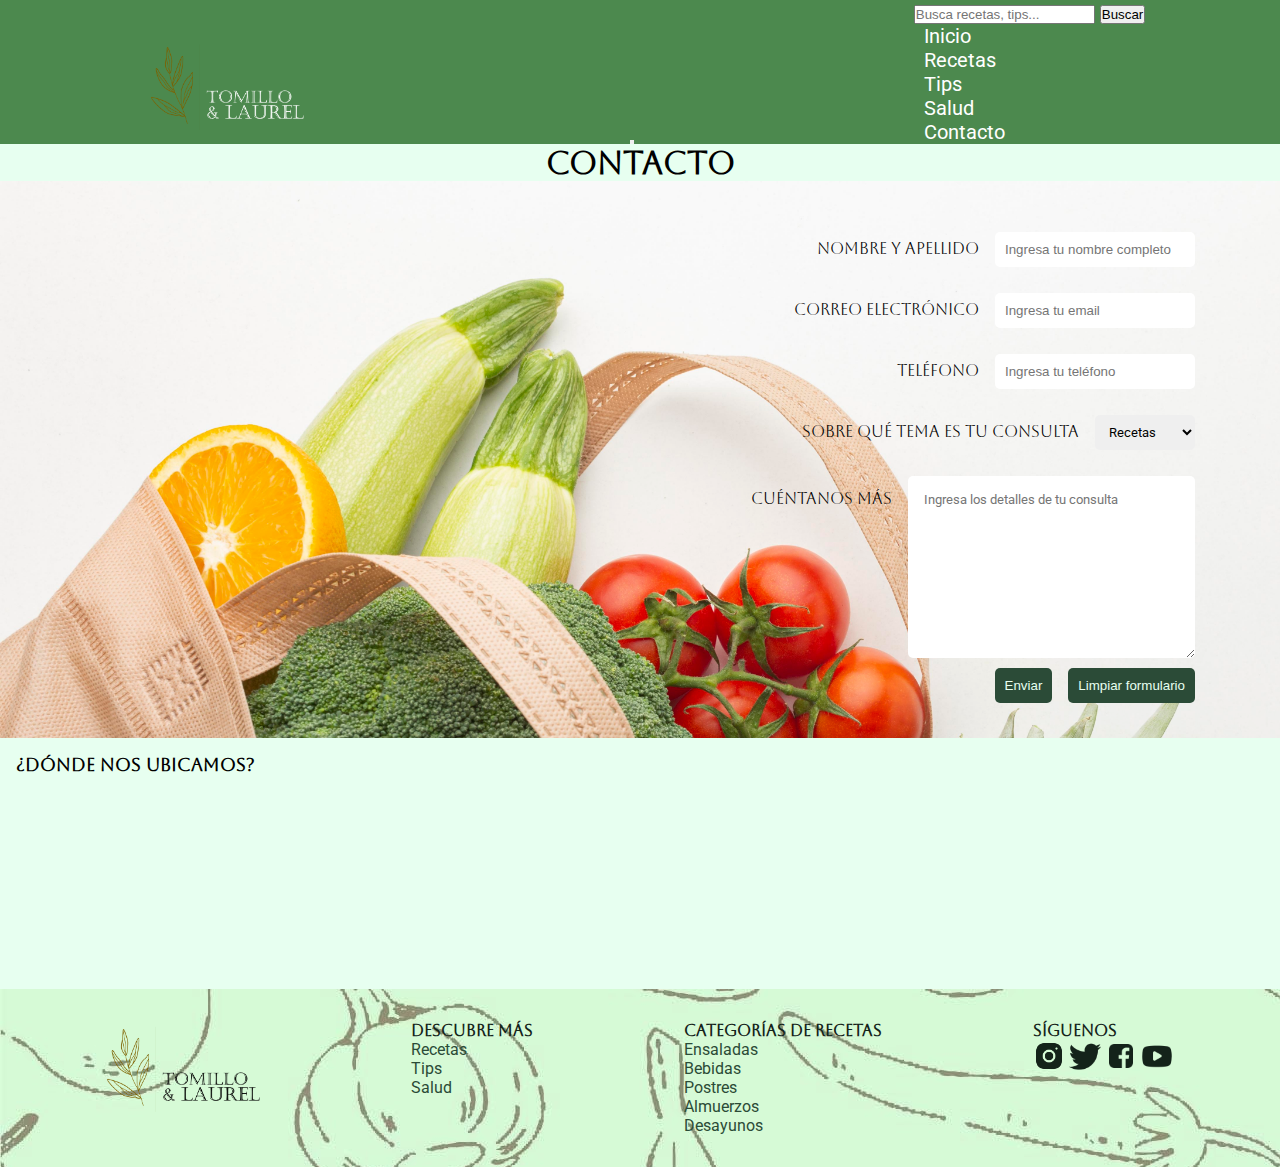
<file: Pages/contacto.html>
<!DOCTYPE html>
<html lang="en">
<head>
    <meta charset="UTF-8">
    <meta http-equiv="X-UA-Compatible" content="IE=edge">
    <meta name="viewport" content="width=device-width, initial-scale=1.0">
    <title>Contacto</title>

    <link rel="preconnect" href="https://fonts.googleapis.com">
    <link rel="preconnect" href="https://fonts.gstatic.com" crossorigin>
    <link href="https://fonts.googleapis.com/css2?family=Aboreto&family=Roboto&display=swap" rel="stylesheet">

    <link href="https://cdn.jsdelivr.net/npm/bootstrap@5.3.0-alpha3/dist/css/bootstrap.min.css" rel="stylesheet" integrity="sha384-KK94CHFLLe+nY2dmCWGMq91rCGa5gtU4mk92HdvYe+M/SXH301p5ILy+dN9+nJOZ" crossorigin="anonymous">
    <link rel="stylesheet" href="../css/styles.css">

    <link rel="icon" href="../Images/logos/logo mini.ico">

    <meta name="description" content="En esta seccion encuentras la informacion de contacto asi como nuestra ubicacion">
    <meta name="keywords" content="formulario, contacto, nombre, ubicacion, telefono, redes sociales, ayuda">
    <title>Contacto | Tomillo y Laurel</title>
</head>
<body>
    <header  class="navbar navbar-expand-md">
        <div class="logo-principal">
            <img class="navbar-brand" src="../Images/logos/Logotomillo.png" alt="Logo principal" height="100">
        </div>

        <button class="icono-nav navbar-toggler" type="button" data-bs-toggle="collapse" data-bs-target="#menu-collapse" aria-controls="navbarSupportedContent" aria-expanded="false" aria-label="Toggle navigation">
            <span class="navbar-toggler-icon"></span>
        </button>

    <nav class=" menu collapse navbar-collapse" id="menu-collapse">

<div id="busqueda-bar">
    <nav>
        <div class="container-fluid">
            <div class="d-flex" role="search">
            <input class="form-control me-2" placeholder="Busca recetas, tips...">
            <button class="btn btn-outline-success" type="submit">Buscar</button>
            </div>
        </div>
    </nav>
</div>

        <ul class="navbar-nav ms-auto">
            <li class="nav-item">
                <a href="../index.html">Inicio</a>
            </li>
            <li class="nav-item">
                <a href="../Pages/recetas.html">Recetas</a>
            </li>
            <li class="nav-item">
                <a href="../Pages/tips.html">Tips</a>
            </li>
            <li class="nav-item">
                <a href="../Pages/salud.html">Salud</a>
            </li>
            <li class="nav-item">
                <a href="../Pages/contacto.html">Contacto</a>
            </li>
        </ul>

    </nav>
</header>


<div>
    <h1 class="text-center">Contacto</h1>
</div>


    <section id="formulario">

        <form class="form-contacto">
            <div class="textos-form">
                <label for="nombre-apellido">Nombre y Apellido</label>
                <input type="text" id="nombre-apellido" placeholder="Ingresa tu nombre completo" required>
                
            </div>

            <div class="textos-form">
                <label for="email-correo">Correo electrónico</label>
                <input type="email" id="email-correo" placeholder="Ingresa tu email" required>
            </div>

            <div class="textos-form">
                <label for="telefono">Teléfono</label>
                <input type="tel" id="telefono" placeholder="Ingresa tu teléfono" required>
            </div>

            <div class="textos-form">
                <label for="seleccionar">Sobre qué tema es tu consulta</label>
                <select id="seleccionar" class="recetas-boton">
                    <option disabled>Seleccionar</option>
                    <option>Recetas</option>
                    <option>Tips</option>
                    <option>Salud</option>
                    <option>Otro</option>
                </select>
            </div>

            <div class="cuentanos textos-form">
                <label for="">Cuéntanos más</label>
                <textarea name="" id="" cols="30" rows="10" placeholder="Ingresa los detalles de tu consulta"></textarea>
            </div>

            <div class="boton">
                <input type="submit" value="Enviar">
                <input type="reset" value="Limpiar formulario">
            </div>

        </form>
    </section>

<section>
    <div class="mapa text-center">
        <h2>
            ¿Dónde nos ubicamos?
        </h2>
        <iframe src="https://www.google.com/maps/embed?pb=!1m18!1m12!1m3!1d7953.973347266298!2d-74.07618390569463!3d4.596409675873892!2m3!1f0!2f0!3f0!3m2!1i1024!2i768!4f13.1!3m3!1m2!1s0x8e3f99a844cf79cb%3A0xa58d1864daa71331!2sLa%20Candelaria%2C%20Bogot%C3%A1!5e0!3m2!1ses!2sco!4v1682381291224!5m2!1ses!2sco" width="600" height="450" style="border:0;" allowfullscreen="" loading="lazy" referrerpolicy="no-referrer-when-downgrade"></iframe>
    </div>
</section>

    <footer class="footer">

        <div class="footer-container">
    
            <div class="footer-row">
    
                <div>
                    <img src="../Images/logos/Logotomillo1.png" alt="Logo principal" height="100">
                </div>
    
                <div class="footer-menu">
                    <h4>Descubre más</h4>
                    <ul>
                        <li>
                            <a href="Pages/recetas.html">Recetas</a>
                        </li>
                        <li>
                            <a href="Pages/tips.html">Tips</a>
                        </li>
                        <li>
                            <a href="Pages/salud.html">Salud</a>
                        </li>
                    </ul>
                </div>
    
                <div class="footer-menu">
                    <h4>Categorías de recetas</h4>
                    <ul>
                        <li>
                            <a href="">Ensaladas</a>
                        </li>
                        <li>
                            <a href="">Bebidas</a>
                        </li>
                        <li>
                            <a href="">Postres</a>
                        </li>
                        <li>
                            <a href="">Almuerzos</a>
                        </li>
                        <li>
                            <a href="">Desayunos</a>
                        </li>
                    </ul>
                </div>
    
                <div class="footer-menu">
                    <h4>Síguenos</h4>
                    <div class="social-img">
                        <img src="../Images/logos/logo-instagram.png" alt="Logo instagram" height="32px">
                        <img src="../Images/logos/icono-twitter.png" alt="Logo twitter" height="32px">
                        <img src="../Images/logos/logo-facebook.png" alt="Logo facebook" height="32px">
                        <img src="../Images/logos/logo-youtube.png" alt="Logo youtube" height="32px">
                    </div>
                </div>
    
            </div>
        
        </div>
    </footer>

    <script src="https://cdn.jsdelivr.net/npm/bootstrap@5.3.0-alpha3/dist/js/bootstrap.bundle.min.js" integrity="sha384-ENjdO4Dr2bkBIFxQpeoTz1HIcje39Wm4jDKdf19U8gI4ddQ3GYNS7NTKfAdVQSZe" crossorigin="anonymous"></script> 

</body>
</html>
</file>
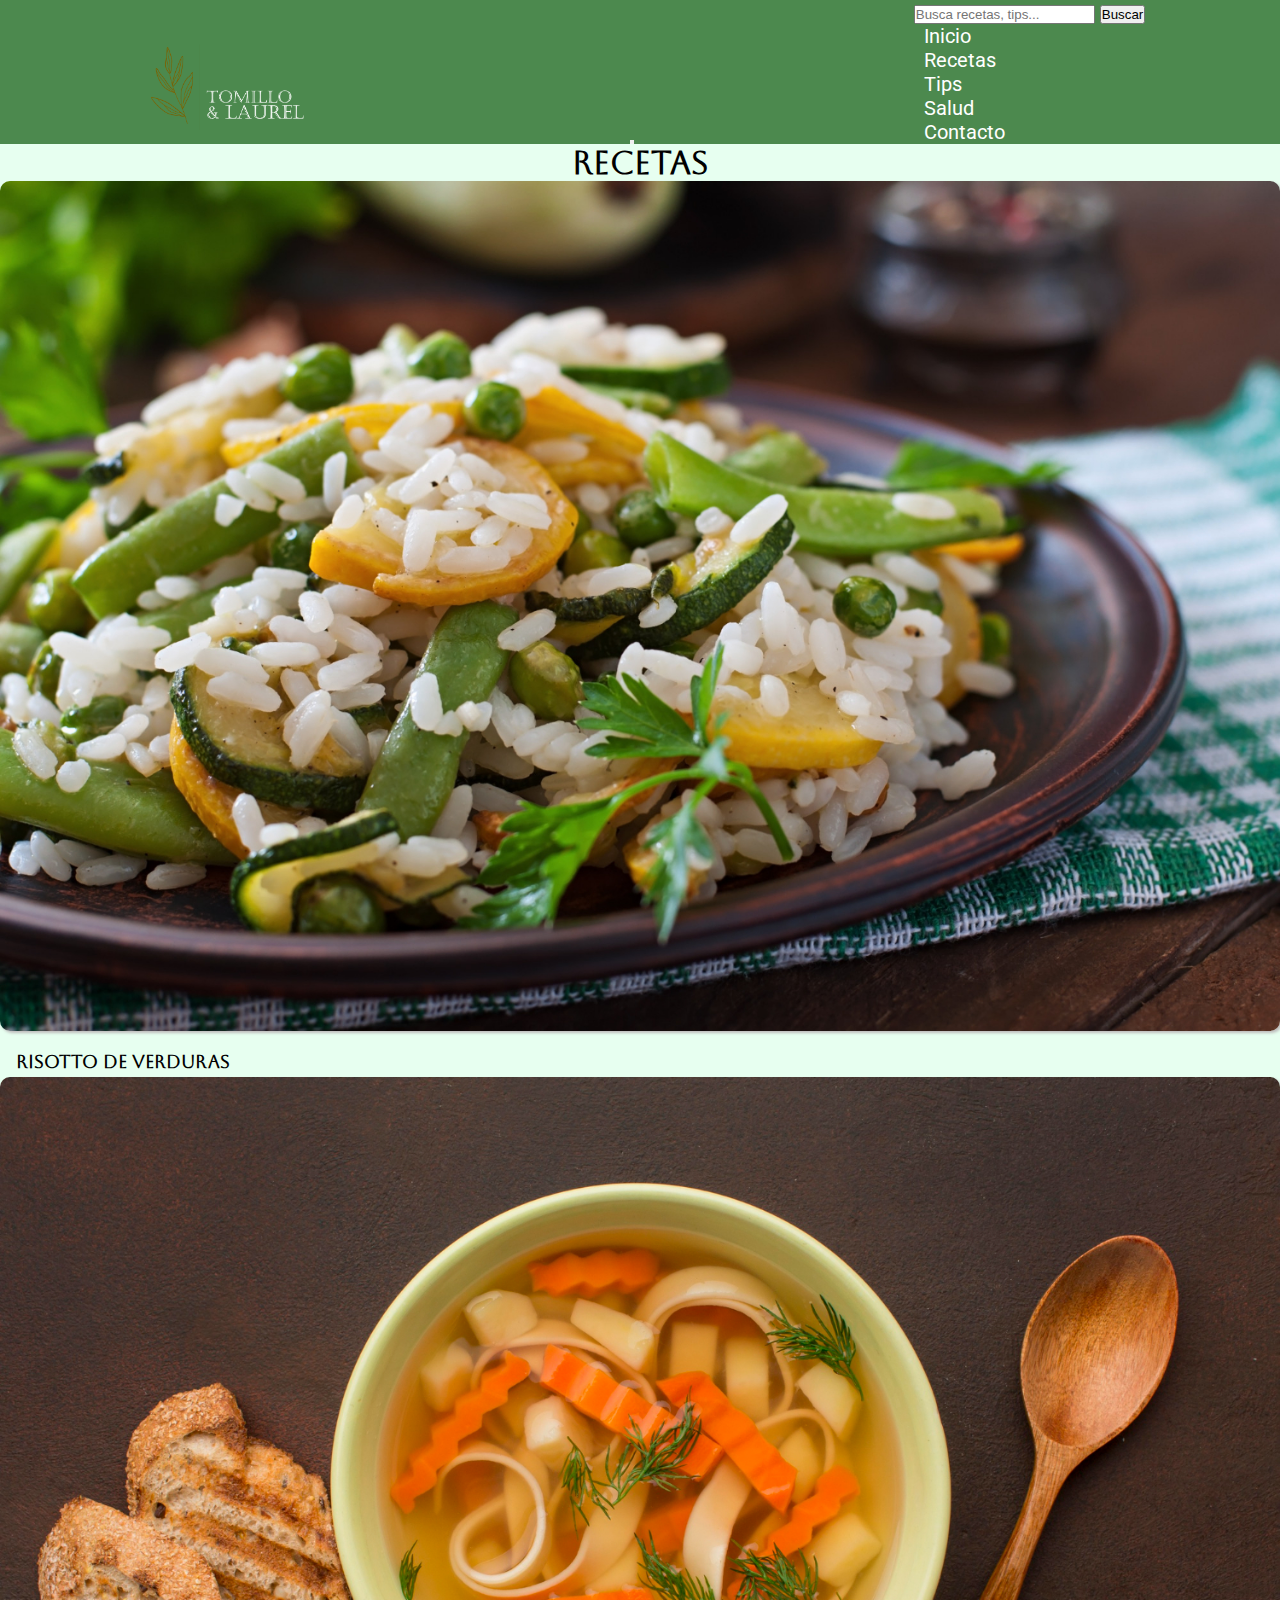
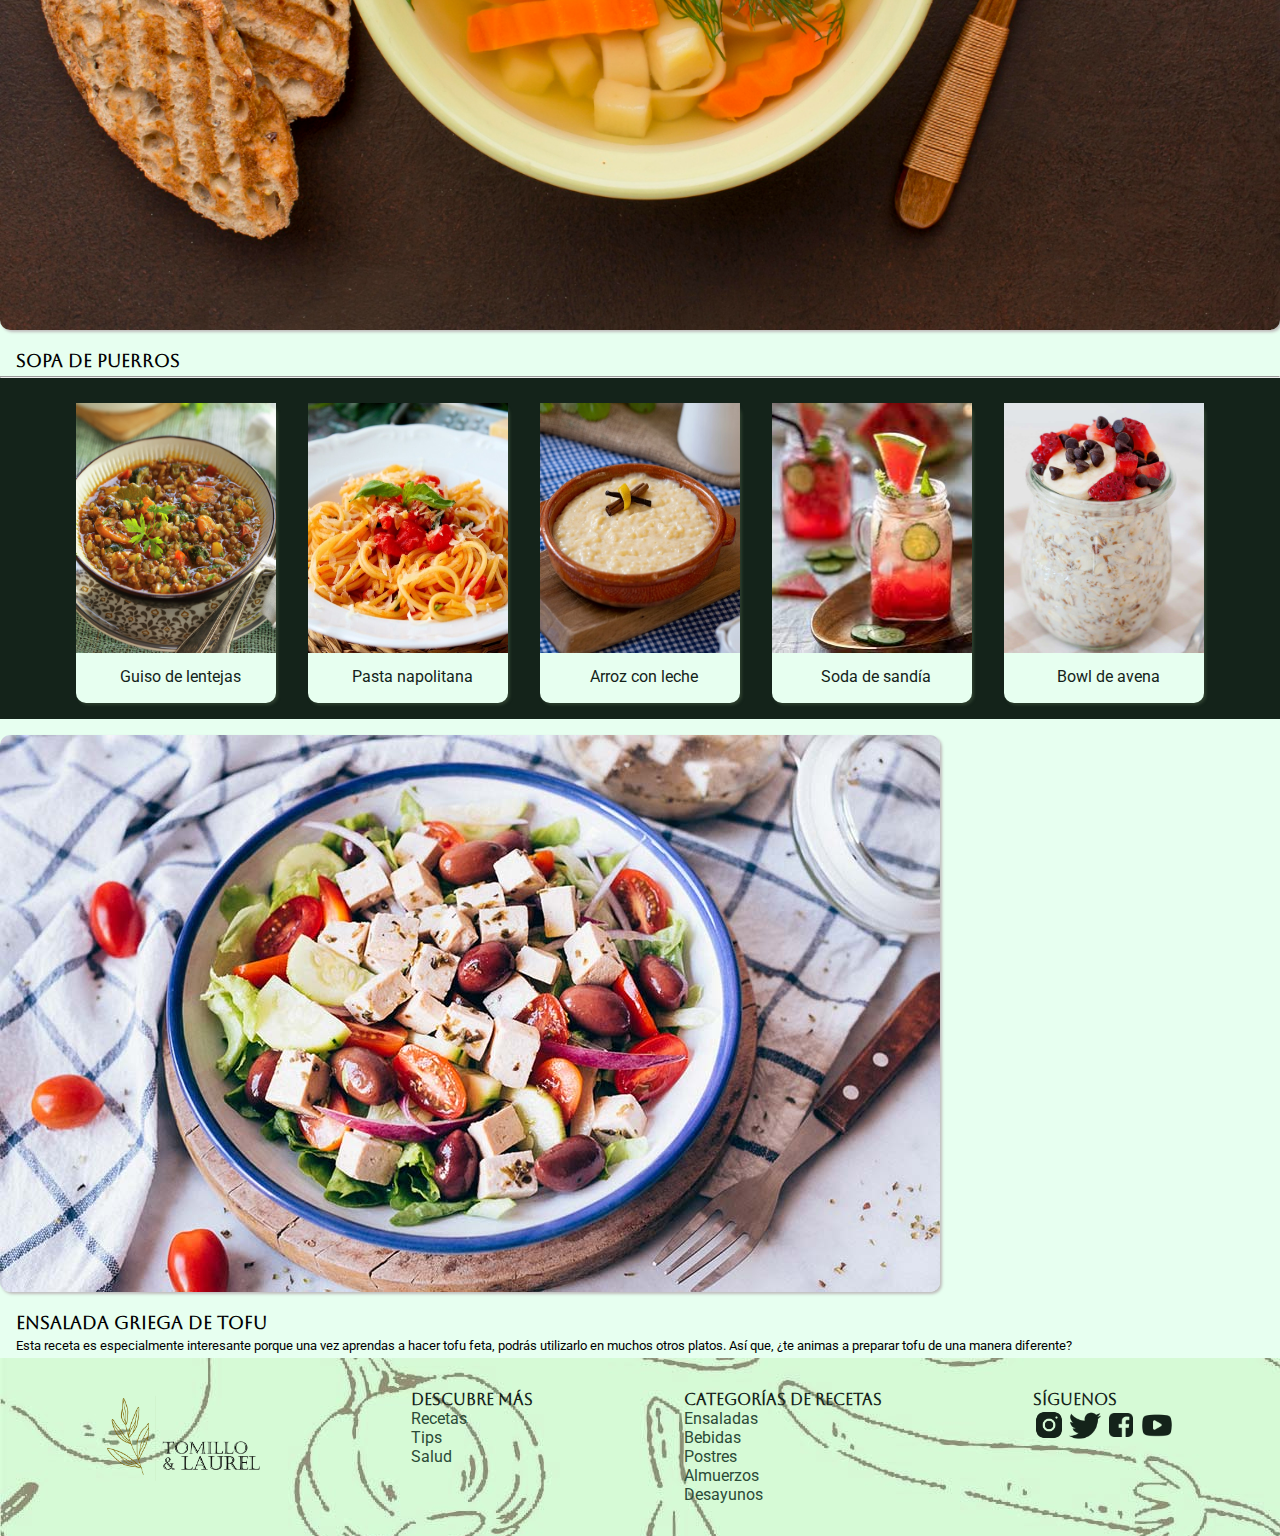
<file: Pages/recetas.html>
<!DOCTYPE html>
<html lang="en">
<head>
    <meta charset="UTF-8">
    <meta http-equiv="X-UA-Compatible" content="IE=edge">
    <meta name="viewport" content="width=device-width, initial-scale=1.0">
    <title>Recetas</title>

    <link rel="preconnect" href="https://fonts.googleapis.com">
    <link rel="preconnect" href="https://fonts.gstatic.com" crossorigin>
    <link href="https://fonts.googleapis.com/css2?family=Aboreto&family=Roboto&display=swap" rel="stylesheet">

    <link href="https://cdn.jsdelivr.net/npm/bootstrap@5.3.0-alpha3/dist/css/bootstrap.min.css" rel="stylesheet" integrity="sha384-KK94CHFLLe+nY2dmCWGMq91rCGa5gtU4mk92HdvYe+M/SXH301p5ILy+dN9+nJOZ" crossorigin="anonymous">
    <link rel="stylesheet" href="../css/styles.css">

    <link rel="icon" href="../Images/logos/logo mini.ico">

    <meta name="description" content="En esta seccion encontraras las recetas en diferentes categorias">
    <meta name="keywords" content="Verduras, recetas vegetarianas, veganos, sopas, arroz, ensaladas">
    <title>Recetas | Tomillo y Laurel</title>
</head>

<body>
    <header  class="navbar navbar-expand-md">
        <div class="logo-principal">
            <img class="navbar-brand" src="../Images/logos/Logotomillo.png" alt="Logo principal" height="100">
        </div>

        <button class="icono-nav navbar-toggler" type="button" data-bs-toggle="collapse" data-bs-target="#menu-collapse" aria-controls="navbarSupportedContent" aria-expanded="false" aria-label="Toggle navigation">
            <span class="navbar-toggler-icon"></span>
        </button>

    <nav class=" menu collapse navbar-collapse" id="menu-collapse">


<div id="busqueda-bar">
    <nav>
        <div class="container-fluid">
            <div class="d-flex" role="search">
            <input class="form-control me-2" placeholder="Busca recetas, tips...">
            <button class="btn btn-outline-success" type="submit">Buscar</button>
            </div>
        </div>
    </nav>
</div>

        <ul class="navbar-nav ms-auto">
            <li class="nav-item">
                <a href="../index.html">Inicio</a>
            </li>
            <li class="nav-item">
                <a href="../Pages/recetas.html">Recetas</a>
            </li>
            <li class="nav-item">
                <a href="../Pages/tips.html">Tips</a>
            </li>
            <li class="nav-item">
                <a href="../Pages/salud.html">Salud</a>
            </li>
            <li class="nav-item">
                <a href="../Pages/contacto.html">Contacto</a>
            </li>
        </ul>

    </nav>
</header>

    <section>
        <h1 class="text-center">Recetas</h1>
    </section>


<section class="row cards-recetas1">
    <div class="col-11 col-md-5 card-principal">
        <img src="../Images/risotto.jpg" alt="Risoto de verduras">
        <h2>Risotto de verduras</h2>
    </div>

    <div class="col-11 col-md-5 card-principal">
        <img src="../Images/sopa-verduras.jpg" alt="Plato de sopa y cuchara">
        <h2>Sopa de puerros</h2>
    </div>
</section>

<hr>

    <main id="recetas-seccion">
        <div class="cards-recetas">
            <div class="image-container">
                <img src="../Images/guiso-lentejas.jpg" alt="Plato de lentejas" class="card-image">
            </div>
            <P>Guiso de lentejas</P>
        </div>

        <div class="cards-recetas">
            <div class="image-container">
                <img src="../Images/pasta-napolitana.jpg" alt="Plato de pasta con salsa" class="card-image">
            </div>
            <p>Pasta napolitana</p>
        </div>

        <div class="cards-recetas">
            <div class="image-container">
                <img src="../Images/arroz con leche.jpeg" alt="Plato de arroz con leche" class="card-image">
            </div>
            <p>Arroz con leche</p>
        </div>

        <div class="cards-recetas">
            <div class="image-container">
                <img src="../Images/soda-con-frutas.jpeg" alt="Vaso con soda de sandia y limon" class="card-image">
            </div>
            <p>Soda de sandía</p>
        </div>

        <div class="cards-recetas">
            <div class="image-container">
                <img src="../Images/avena.jpg" alt="Vaso de avena con fruta encima" class="card-image">
            </div>
            <p>Bowl de avena</p>
        </div>
    </main>

    <section>
        <div class="container card-principal-recetas">
            <img src="../Images/ensalada-tofu.jpeg" alt="Plato de ensalada con tofu">
            <h2>Ensalada griega de tofu</h2>
            <p class="textos">
                Esta receta es especialmente interesante porque una vez aprendas a hacer tofu feta, podrás utilizarlo en muchos otros platos. Así que, ¿te animas a preparar tofu de una manera diferente?
            </p>
        </div>
    </section>

    <footer class="footer">

        <div class="footer-container">
    
            <div class="footer-row">
    
                <div>
                    <img src="../Images/logos/Logotomillo1.png" alt="Logo principal" height="100">
                </div>
    
                <div class="footer-menu">
                    <h4>Descubre más</h4>
                    <ul>
                        <li>
                            <a href="Pages/recetas.html">Recetas</a>
                        </li>
                        <li>
                            <a href="Pages/tips.html">Tips</a>
                        </li>
                        <li>
                            <a href="Pages/salud.html">Salud</a>
                        </li>
                    </ul>
                </div>
    
                <div class="footer-menu">
                    <h4>Categorías de recetas</h4>
                    <ul>
                        <li>
                            <a href="">Ensaladas</a>
                        </li>
                        <li>
                            <a href="">Bebidas</a>
                        </li>
                        <li>
                            <a href="">Postres</a>
                        </li>
                        <li>
                            <a href="">Almuerzos</a>
                        </li>
                        <li>
                            <a href="">Desayunos</a>
                        </li>
                    </ul>
                </div>
    
                <div class="footer-menu">
                    <h4>Síguenos</h4>
                    <div class="social-img">
                        <img src="../Images/logos/logo-instagram.png" alt="Logo instragram" height="32px">
                        <img src="../Images/logos/icono-twitter.png" alt="Logo twitter" height="32px">
                        <img src="../Images/logos/logo-facebook.png" alt="Logo facebook" height="32px">
                        <img src="../Images/logos/logo-youtube.png" alt="Logo youtube" height="32px">
                    </div>
                </div>
    
            </div>
        
        </div>
    </footer>

    <script src="https://cdn.jsdelivr.net/npm/bootstrap@5.3.0-alpha3/dist/js/bootstrap.bundle.min.js" integrity="sha384-ENjdO4Dr2bkBIFxQpeoTz1HIcje39Wm4jDKdf19U8gI4ddQ3GYNS7NTKfAdVQSZe" crossorigin="anonymous"></script>

</body>
</html>
</file>
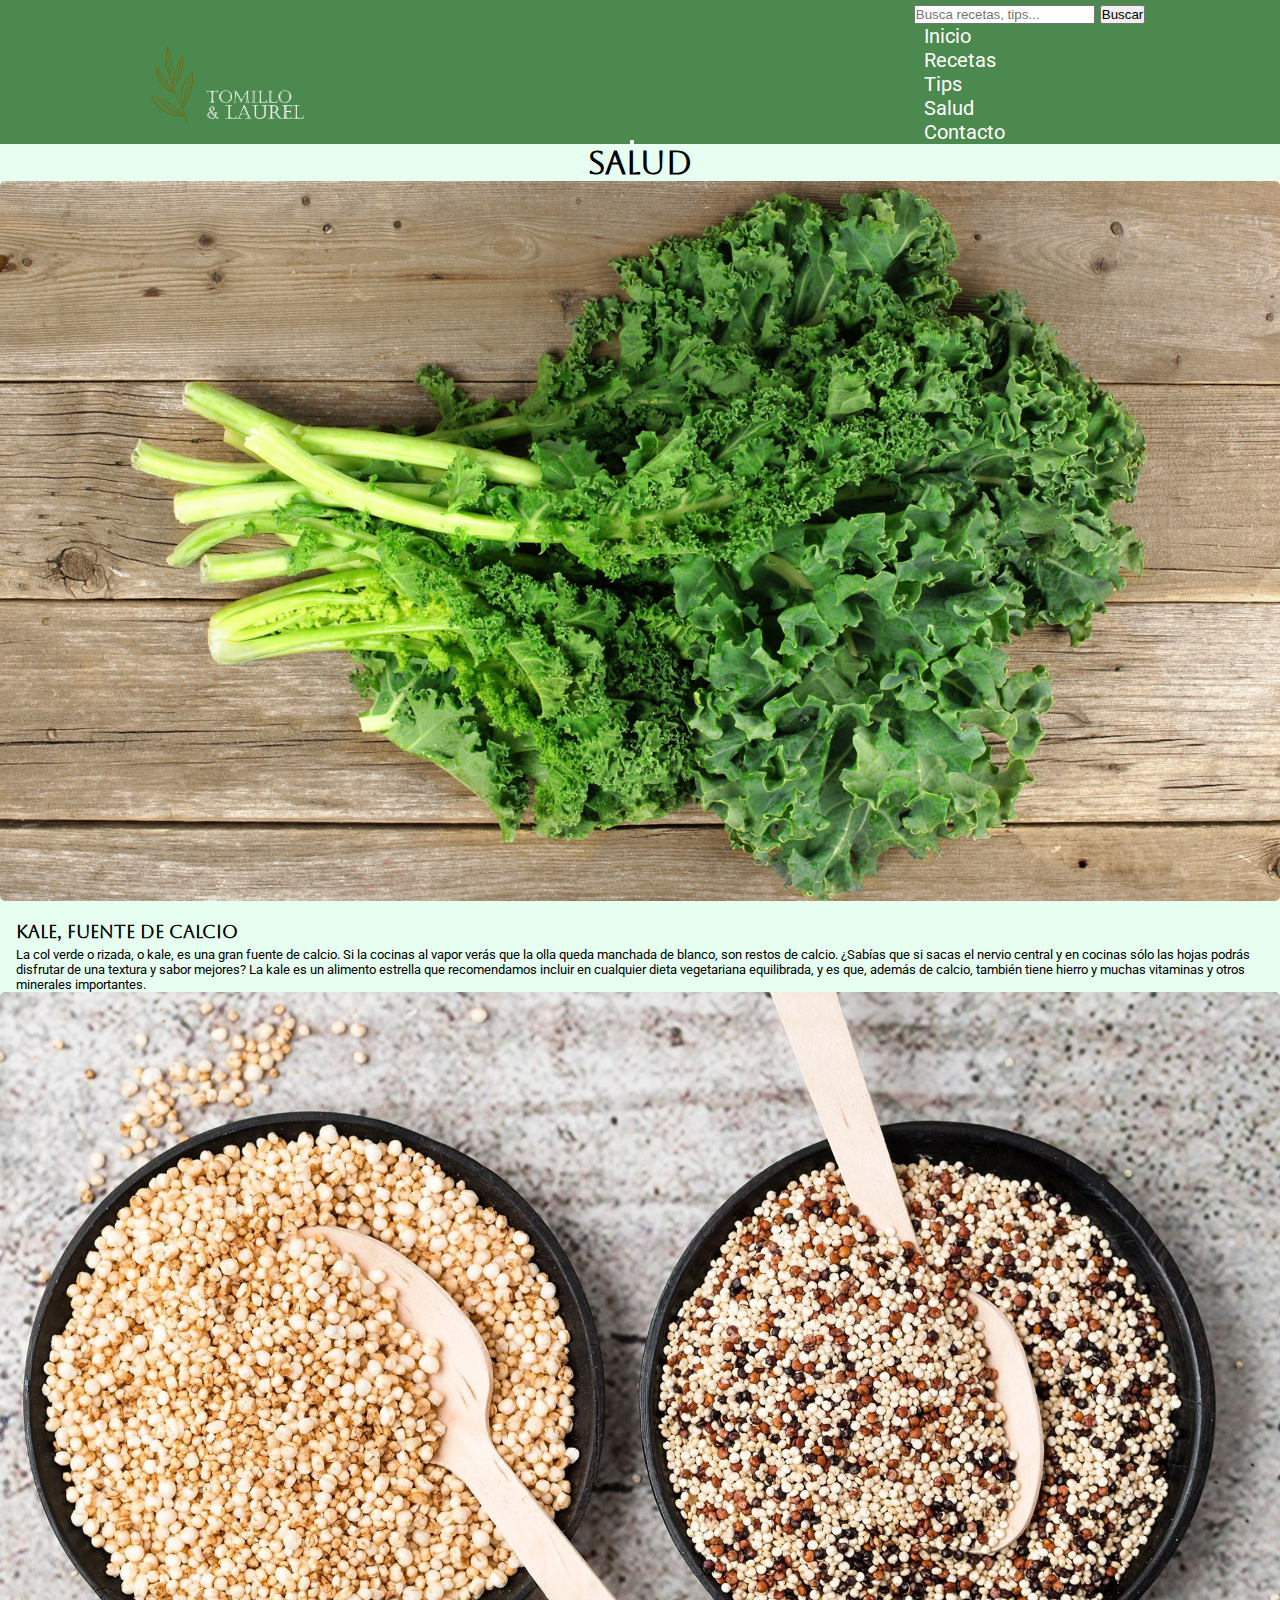
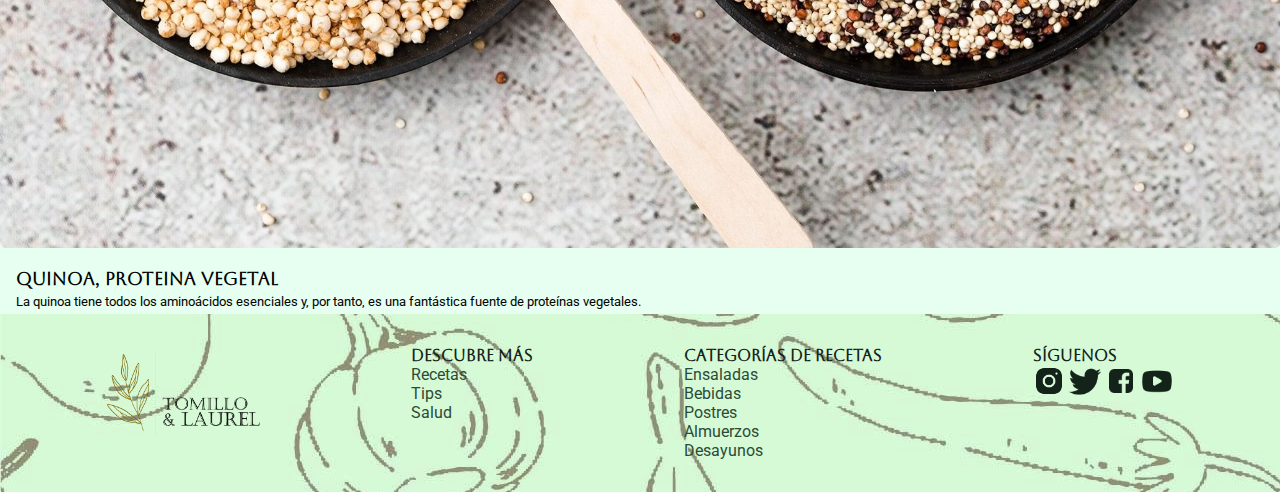
<file: Pages/salud.html>
<!DOCTYPE html>
<html lang="en">
<head>
    <meta charset="UTF-8">
    <meta http-equiv="X-UA-Compatible" content="IE=edge">
    <meta name="viewport" content="width=device-width, initial-scale=1.0">
    <title>Salud</title>

    <link rel="preconnect" href="https://fonts.googleapis.com">
    <link rel="preconnect" href="https://fonts.gstatic.com" crossorigin>
    <link href="https://fonts.googleapis.com/css2?family=Aboreto&family=Roboto&display=swap" rel="stylesheet">

    <link href="https://cdn.jsdelivr.net/npm/bootstrap@5.3.0-alpha3/dist/css/bootstrap.min.css" rel="stylesheet" integrity="sha384-KK94CHFLLe+nY2dmCWGMq91rCGa5gtU4mk92HdvYe+M/SXH301p5ILy+dN9+nJOZ" crossorigin="anonymous">
    <link rel="stylesheet" href="../css/styles.css">

    <link rel="icon" href="../Images/logos/logo mini.ico">

    <meta name="description" content="En esta seccion encontraras informacion util sobre salud para vegetarianos y veganos">
    <meta name="keywords" content="Salud, vegetarinos, veganos, proteina vegetal, calcio, quinoa">
    <title>Salud | Tomillo y Laurel</title>
</head>

<header  class="navbar navbar-expand-md">
    <div class="logo-principal">
        <img class="navbar-brand" src="../Images/logos/Logotomillo.png" alt="Logo principal" height="100">
    </div>

    <button class="icono-nav navbar-toggler" type="button" data-bs-toggle="collapse" data-bs-target="#menu-collapse" aria-controls="navbarSupportedContent" aria-expanded="false" aria-label="Toggle navigation">
        <span class="navbar-toggler-icon"></span>
    </button>

<nav class=" menu collapse navbar-collapse" id="menu-collapse">

</div>
<div id="busqueda-bar">
    <nav>
        <div class="container-fluid">
            <div class="d-flex" role="search">
            <input class="form-control me-2" placeholder="Busca recetas, tips...">
            <button class="btn btn-outline-success" type="submit">Buscar</button>
            </div>
        </div>
    </nav>
</div>

    <ul class="navbar-nav ms-auto">
        <li class="nav-item">
            <a href="../index.html">Inicio</a>
        </li>
        <li class="nav-item">
            <a href="../Pages/recetas.html">Recetas</a>
        </li>
        <li class="nav-item">
            <a href="../Pages/tips.html">Tips</a>
        </li>
        <li class="nav-item">
            <a href="../Pages/salud.html">Salud</a>
        </li>
        <li class="nav-item">
            <a href="../Pages/contacto.html">Contacto</a>
        </li>
    </ul>

</nav>
</header>


    <section>
        <h1 class="text-center">Salud</h1>
    </section>

    <main id="cards-container-salud">
        <div class="container card-salud">
            <img src="../Images/kale.jpg" alt="Kale">
            <h2>Kale, fuente de calcio</h2>
            <p class="textos">
                La col verde o rizada, o kale, es una gran fuente de calcio. Si la cocinas al vapor verás que la olla queda manchada de blanco, son restos de calcio. ¿Sabías que si sacas el nervio central y en cocinas sólo las hojas podrás disfrutar de una textura y sabor mejores? La kale es un alimento estrella que recomendamos incluir en cualquier dieta vegetariana equilibrada, y es que, además de calcio, también tiene hierro y muchas vitaminas y otros minerales importantes.
            </p>
        </div>

        <div class="container card-salud">
            <img src="../Images/quinoa.jpg" alt="platos de quinoa">
            <h2>Quinoa, proteina vegetal</h2>
            <p class="textos">
                La quinoa tiene todos los aminoácidos esenciales y, por tanto, es una fantástica fuente de proteínas vegetales.
            </p>
        </div>
    </main>



    <footer class="footer">

        <div class="footer-container">
    
            <div class="footer-row">
    
                <div>
                    <img src="../Images/logos/Logotomillo1.png" alt="Logo principal" height="100">
                </div>
    
                <div class="footer-menu">
                    <h4>Descubre más</h4>
                    <ul>
                        <li>
                            <a href="Pages/recetas.html">Recetas</a>
                        </li>
                        <li>
                            <a href="Pages/tips.html">Tips</a>
                        </li>
                        <li>
                            <a href="Pages/salud.html">Salud</a>
                        </li>
                    </ul>
                </div>
    
                <div class="footer-menu">
                    <h4>Categorías de recetas</h4>
                    <ul>
                        <li>
                            <a href="">Ensaladas</a>
                        </li>
                        <li>
                            <a href="">Bebidas</a>
                        </li>
                        <li>
                            <a href="">Postres</a>
                        </li>
                        <li>
                            <a href="">Almuerzos</a>
                        </li>
                        <li>
                            <a href="">Desayunos</a>
                        </li>
                    </ul>
                </div>
    
                <div class="footer-menu">
                    <h4>Síguenos</h4>
                    <div class="social-img">
                        <img src="../Images/logos/logo-instagram.png" alt="Logo instagram" height="32px">
                        <img src="../Images/logos/icono-twitter.png" alt="Logo twitter" height="32px">
                        <img src="../Images/logos/logo-facebook.png" alt="Logo facebook" height="32px">
                        <img src="../Images/logos/logo-youtube.png" alt="Logo youtube" height="32px">
                    </div>
                </div>
    
            </div>
        
        </div>
    </footer>

    <script src="https://cdn.jsdelivr.net/npm/bootstrap@5.3.0-alpha3/dist/js/bootstrap.bundle.min.js" integrity="sha384-ENjdO4Dr2bkBIFxQpeoTz1HIcje39Wm4jDKdf19U8gI4ddQ3GYNS7NTKfAdVQSZe" crossorigin="anonymous"></script>

</body>
</html>
</file>
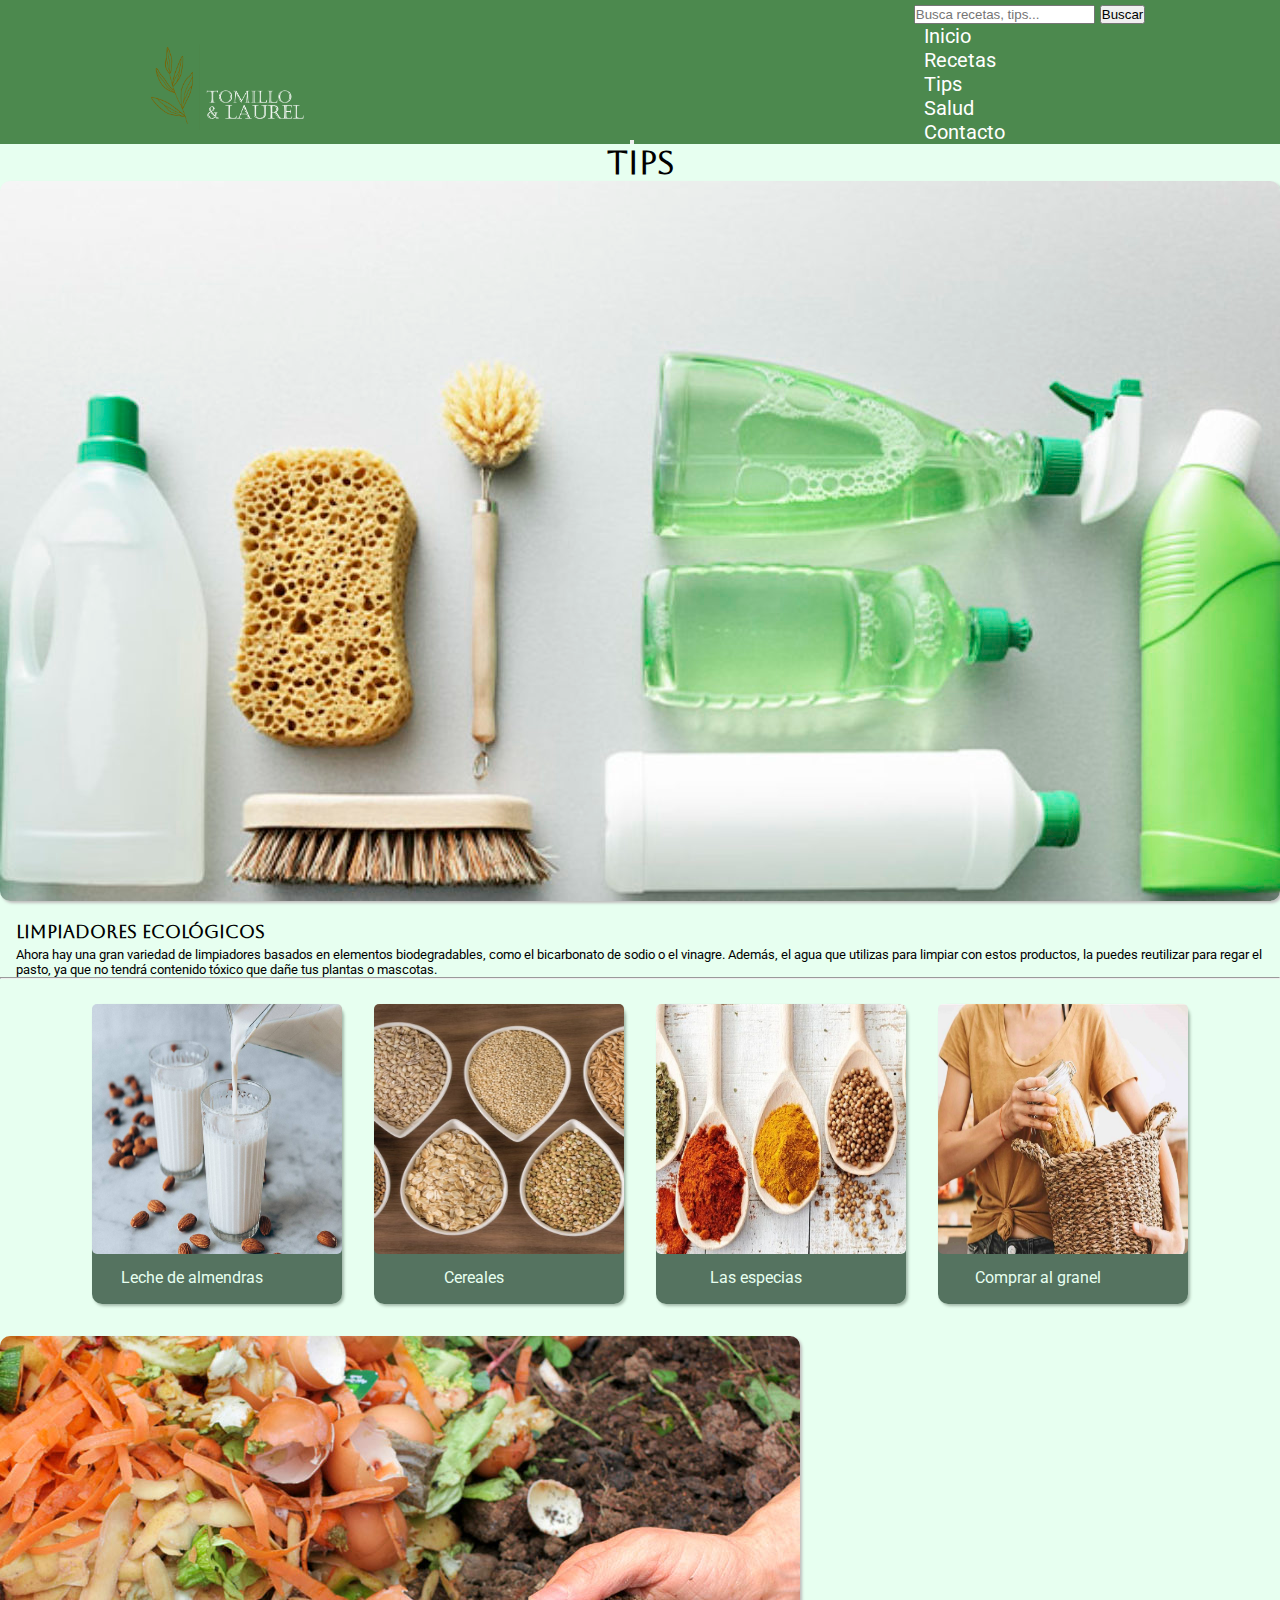
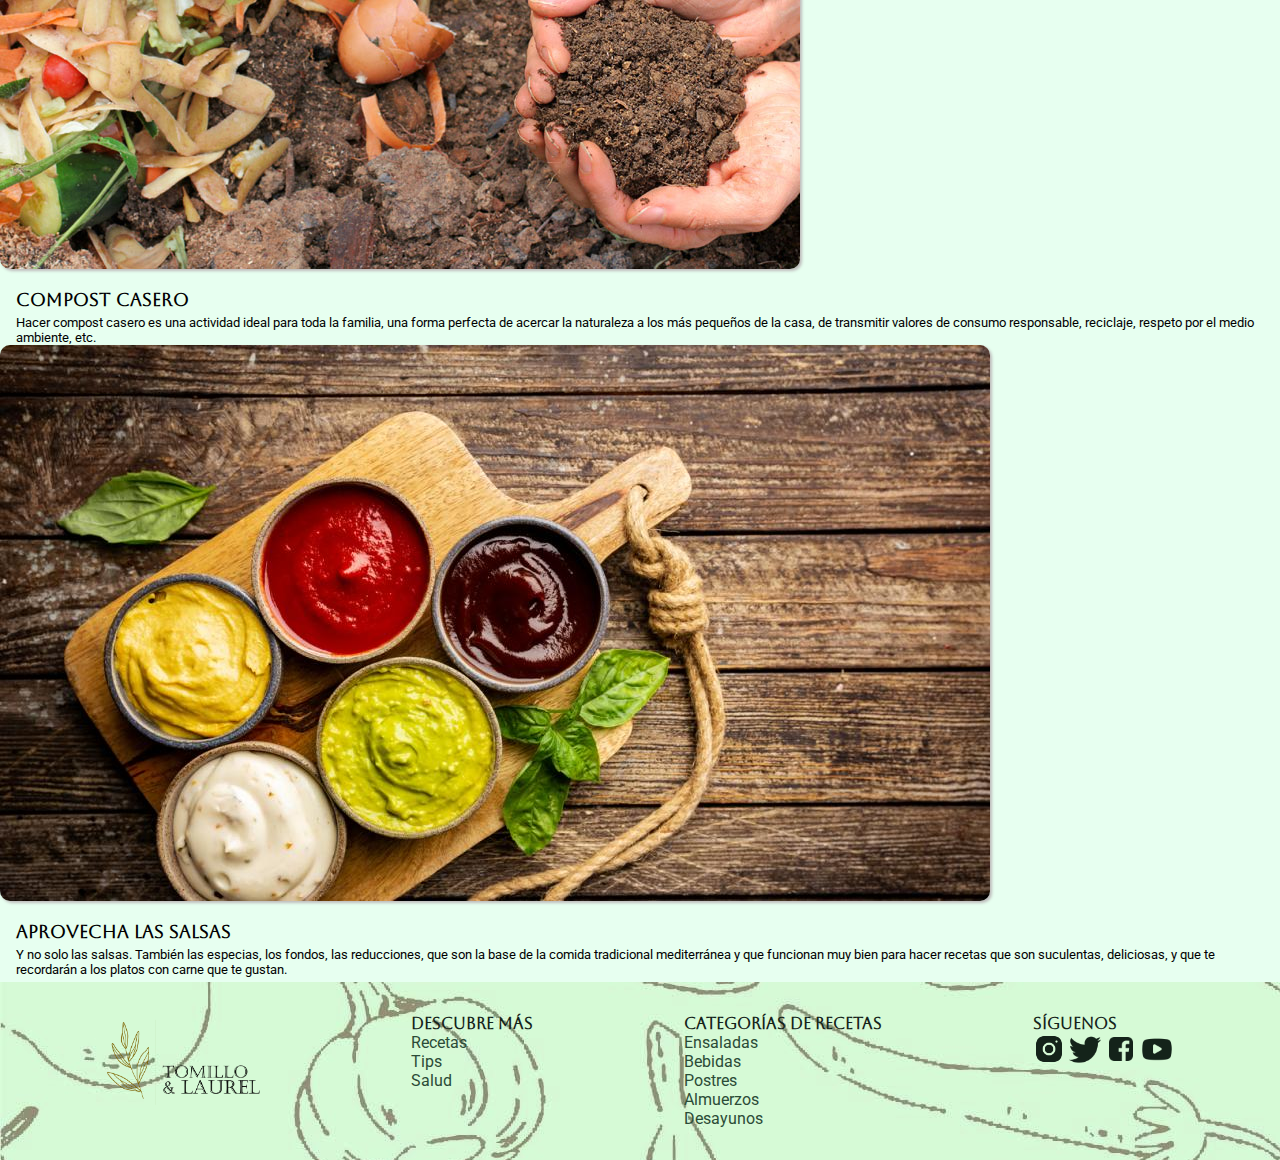
<file: Pages/tips.html>
<!DOCTYPE html>
<html lang="en">
<head>
    <meta charset="UTF-8">
    <meta http-equiv="X-UA-Compatible" content="IE=edge">
    <meta name="viewport" content="width=device-width, initial-scale=1.0">
    <title>tips</title>

    <link rel="preconnect" href="https://fonts.googleapis.com">
    <link rel="preconnect" href="https://fonts.gstatic.com" crossorigin>
    <link href="https://fonts.googleapis.com/css2?family=Aboreto&family=Roboto&display=swap" rel="stylesheet">

    <link href="https://cdn.jsdelivr.net/npm/bootstrap@5.3.0-alpha3/dist/css/bootstrap.min.css" rel="stylesheet" integrity="sha384-KK94CHFLLe+nY2dmCWGMq91rCGa5gtU4mk92HdvYe+M/SXH301p5ILy+dN9+nJOZ" crossorigin="anonymous">
    <link rel="stylesheet" href="../css/styles.css">

    <link rel="icon" href="../Images/logos/logo mini.ico">

    <meta name="description" content="En esta seccion podras encontrar tips de cocina ecologicos">
    <meta name="keywords" content="tips, ecologico, limpieza, compost, salsas, cocina, tips cocina">
    <title>Tips | Tomillo y Laurel</title>
</head>

<body>
    <header  class="navbar navbar-expand-md">
        <div class="logo-principal">
            <img class="navbar-brand" src="../Images/logos/Logotomillo.png" alt="logo principal" height="100">
        </div>

        <button class="icono-nav navbar-toggler" type="button" data-bs-toggle="collapse" data-bs-target="#menu-collapse" aria-controls="navbarSupportedContent" aria-expanded="false" aria-label="Toggle navigation">
            <span class="navbar-toggler-icon"></span>
        </button>

    <nav class=" menu collapse navbar-collapse" id="menu-collapse">

<div id="busqueda-bar">
    <nav>
        <div class="container-fluid">
            <div class="d-flex" role="search">
            <input class="form-control me-2" placeholder="Busca recetas, tips...">
            <button class="btn btn-outline-success" type="submit">Buscar</button>
            </div>
        </div>
    </nav>
</div>

        <ul class="navbar-nav ms-auto">
            <li class="nav-item">
                <a href="../index.html">Inicio</a>
            </li>
            <li class="nav-item">
                <a href="../Pages/recetas.html">Recetas</a>
            </li>
            <li class="nav-item">
                <a href="../Pages/tips.html">Tips</a>
            </li>
            <li class="nav-item">
                <a href="../Pages/salud.html">Salud</a>
            </li>
            <li class="nav-item">
                <a href="../Pages/contacto.html">Contacto</a>
            </li>
        </ul>

    </nav>
</header>


    <section>
        <h1 class="text-center">Tips</h1>
    </section>

    <main>
        <div class="container card-tips">
            <img src="../Images/limpiadores.jpg" alt="limpiadores ecologicos">
            <h2>Limpiadores ecológicos</h2>
            <p class="textos">
                Ahora hay una gran variedad de limpiadores basados en elementos biodegradables, como el bicarbonato de sodio o el vinagre. Además, el agua que utilizas para limpiar con estos productos, la puedes reutilizar para regar el pasto, ya que no tendrá contenido tóxico que dañe tus plantas o mascotas.
            </p>
        </div>
    </main>

    <hr>
<main id="cards-container-tips">
    <div class="card-tip">
        <div class="image-container">
            <img src="../Images/leche-de-almendras.jpg" alt="Leche de almendras" class="card-image">
        </div>
        <P>Leche de almendras</P>
    </div>

    <div class="card-tip">
        <div class="image-container">
            <img src="../Images/cerales.jpg" alt="Cereales" class="card-image">
        </div>
        <p>Cereales</p>
    </div>

    <div class="card-tip">
        <div class="image-container">
            <img src="../Images/especias.jpeg" alt="Especias" class="card-image">
        </div>
        <p>Las especias</p>
    </div>

    <div class="card-tip">
        <div class="image-container">
            <img src="../Images/al granel.jpg" alt="Persona con canasta" class="card-image">
        </div>
        <p>Comprar al granel</p>
    </div>
</main>

<section>
    <div class="container">
        <div class="card-principal">
            <img src="../Images/compost-casero800.jpg" alt="Compost en al tierra">
            <h2>Compost casero</h2>
            <p class="textos">
                Hacer compost casero es una actividad ideal para toda la familia, una forma perfecta de acercar la naturaleza a los más pequeños de la casa, de transmitir valores de consumo responsable, reciclaje, respeto por el medio ambiente, etc.
            </p>
        </div>
        <div class="card-principal">
            <img src="../Images/salsas.jpeg" alt="varias salsas">
            <h2>Aprovecha las salsas</h2>
            <p class="textos">
                Y no solo las salsas. También las especias, los fondos, las reducciones, que son la base de la comida tradicional mediterránea y que funcionan muy bien para hacer recetas que son suculentas, deliciosas, y que te recordarán a los platos con carne que te gustan.
            </p>
        </div>
    </div>
</section>


    <footer class="footer">

        <div class="footer-container">
    
            <div class="footer-row">
    
                <div>
                    <img src="../Images/logos/Logotomillo1.png" alt="Logo principal" height="100">
                </div>
    
                <div class="footer-menu">
                    <h4>Descubre más</h4>
                    <ul>
                        <li>
                            <a href="Pages/recetas.html">Recetas</a>
                        </li>
                        <li>
                            <a href="Pages/tips.html">Tips</a>
                        </li>
                        <li>
                            <a href="Pages/salud.html">Salud</a>
                        </li>
                    </ul>
                </div>
    
                <div class="footer-menu">
                    <h4>Categorías de recetas</h4>
                    <ul>
                        <li>
                            <a href="">Ensaladas</a>
                        </li>
                        <li>
                            <a href="">Bebidas</a>
                        </li>
                        <li>
                            <a href="">Postres</a>
                        </li>
                        <li>
                            <a href="">Almuerzos</a>
                        </li>
                        <li>
                            <a href="">Desayunos</a>
                        </li>
                    </ul>
                </div>
    
                <div class="footer-menu">
                    <h4>Síguenos</h4>
                    <div class="social-img">
                        <img src="../Images/logos/logo-instagram.png" alt="Logo instagram" height="32px">
                        <img src="../Images/logos/icono-twitter.png" alt="Logo twitter" height="32px">
                        <img src="../Images/logos/logo-facebook.png" alt="Logo facebook" height="32px">
                        <img src="../Images/logos/logo-youtube.png" alt="Logo youtube" height="32px">
                    </div>
                </div>
    
            </div>
        
        </div>
    </footer>

    <script src="https://cdn.jsdelivr.net/npm/bootstrap@5.3.0-alpha3/dist/js/bootstrap.bundle.min.js" integrity="sha384-ENjdO4Dr2bkBIFxQpeoTz1HIcje39Wm4jDKdf19U8gI4ddQ3GYNS7NTKfAdVQSZe" crossorigin="anonymous"></script>

</body>
</html>
</file>
<file: css/styles.css>
.cards-recetas1 {
  justify-content: center;
}

#recetas-seccion {
  background-color: #14231a;
  padding-top: 1rem;
  margin-bottom: 1rem;
  display: flex;
}
#recetas-seccion .cards-recetas {
  width: 200px;
  height: 300px;
  background-color: #E7FFF0;
  border-radius: 10px;
  margin: 16px;
  margin-top: 1vh;
  box-shadow: 2px 2px 3px rgb(45, 63, 46);
}
#recetas-seccion .cards-recetas img {
  height: 250px;
  width: 300px;
  overflow: hidden;
}
#recetas-seccion .cards-recetas p {
  padding-left: 8px;
  color: #14231a;
  height: 50px;
  width: 200px;
  padding-top: 10px;
  text-align: center;
}

.card-principal-recetas {
  margin: 0 auto;
}
.card-principal-recetas img {
  border-radius: 10px;
  box-shadow: 2px 2px 3px rgb(190, 188, 188);
}

.card-tips img {
  border-radius: 10px;
  box-shadow: 2px 2px 3px rgb(190, 188, 188);
}

#cards-container-tips {
  padding-top: 1rem;
  margin-bottom: 1rem;
  display: flex;
}
#cards-container-tips .card-tip {
  flex-direction: row;
  background-color: rgba(43, 75, 55, 0.7803921569);
  width: 250px;
  height: 300px;
  border-radius: 2px;
  margin: 16px;
  margin-top: 1vh;
  box-shadow: 2px 2px 3px rgba(45, 63, 46, 0.364);
  border-radius: 10px;
  justify-content: center;
}
#cards-container-tips .card-tip img {
  height: 250px;
  width: 100%;
  overflow: hidden;
  border-radius: 5px;
  position: relative;
}
#cards-container-tips .card-tip p {
  color: #E7FFF0;
  height: 50px;
  width: 200px;
  padding-top: 10px;
  text-align: center;
}

#cards-container-salud img {
  border-radius: 5px;
}

.mapa iframe {
  border-radius: 10px;
  height: 200px;
  width: 90%;
}

#formulario .textos-form {
  font-family: "Aboreto", cursive;
  margin-left: 2rem;
  margin-top: 1rem;
}
#formulario .form-contacto div {
  padding: 5px;
  display: flex;
  justify-content: flex-end;
  margin-right: 50px;
  align-items: baseline;
}
#formulario .form-contacto input {
  border-radius: 5px;
  border-style: none;
  height: 35px;
  padding-left: 10px;
  width: 200px;
  margin-left: 16px;
}
#formulario .cuentanos textarea {
  border-style: none;
  font-family: "Roboto", sans-serif;
  padding: 16px;
  border-radius: 5px;
  margin-left: 16px;
}
#formulario .boton input {
  width: fit-content;
  padding: 10px;
  height: fit-content;
  background-color: #2B4B37;
  color: #E7FFF0;
}

form {
  padding: 30px;
  background-image: url(../Images/bolsa-verduras.jpg);
  background-size: 2000px;
  background-repeat: no-repeat;
}

* {
  margin: 0;
  padding: 0;
  box-sizing: border-box;
  max-width: 100%;
}

html {
  font-family: "Roboto", sans-serif;
  min-width: 100%;
}

body {
  background-color: #E7FFF0;
}

header {
  background-color: #4C894E;
  font-size: 20px;
  font-weight: 310000;
  font-family: "Roboto", sans-serif;
  gap: 10px;
  display: flex;
  flex-direction: row;
  align-items: end;
  justify-content: space-around;
}
header .logo-principal {
  min-width: 200px;
  margin-left: 1rem;
}
header .icono-n {
  border-style: none;
  margin-left: 1rem;
}
header .menu li {
  margin-left: 10px;
}
header #search-box {
  top: 50%;
  left: 50%;
  transform: translate(-50%, 50%);
  background: #E7FFF0;
  height: 40px;
  border-radius: 40px;
  padding: 10px;
  display: flex;
  justify-content: center;
  align-items: center;
}
header #search-box .search-button {
  color: #E7FFF0;
  float: right;
  width: 40px;
  height: 40px;
  border-radius: 50%;
  background: #2B4B37;
  transition: 0.4s;
  border-style: none;
  display: flex;
  justify-content: center;
  align-items: center;
}
header #search-box .search-button img {
  height: 24px;
}
header #search-box .search-input {
  border: none;
  background: none;
  outline: none;
  float: left;
  padding: 0;
  color: #E7FFF0;
  font-size: 16px;
  transition: 0.4s;
  line-height: 40px;
  width: 0px;
}
header #search-box:hover > .search-input {
  width: 240px;
}
header #search-box:hover > .search-button {
  background: #E7FFF0;
}
@media screen and (max-width: 620px) {
  header .search-box:hover > .search-input {
    width: 150px;
    padding: 0 6px;
  }
}

h1 {
  font-family: "Aboreto", cursive;
  animation: typing 2s steps(22), blink 0.5s step-start infinite alternate;
  overflow: hidden;
  font-size: 2em;
  text-align: center;
  justify-content: center;
}

@keyframes typing {
  100% {
    left: 100%;
  }
}
hr {
  color: #4C894E;
}

a {
  color: rgb(255, 255, 255);
  text-decoration: none;
}

ul {
  list-style: none;
}

img {
  max-width: 100%;
}

video {
  max-width: 100%;
}

main {
  display: flex;
  align-items: center;
  flex-direction: row;
  width: 100vw;
  flex-wrap: wrap;
  justify-content: center;
}

.cards-inicio {
  position: relative;
  width: 200px;
  height: 250px;
  margin: 20px;
}
.cards-inicio .face {
  position: absolute;
  width: 100%;
  height: 100%;
  backface-visibility: hidden;
  border-radius: 10px;
  overflow: hidden;
  transition: 0.5s;
}
.cards-inicio .front {
  transform: perspective(600px) rotateY(0deg);
  box-shadow: 0 3px 5px #2B4B37;
}
.cards-inicio .front img {
  position: absolute;
  width: 100%;
  height: 100%;
  object-fit: cover;
}
.cards-inicio .front p {
  position: absolute;
  bottom: 0;
  width: 100%;
  height: 45px;
  line-height: 45px;
  color: #fff;
  background: rgba(0, 0, 0, 0.4);
  text-align: center;
}
.cards-inicio .back {
  transform: perspective(600px) rotateY(180deg);
  background-color: #2B4B37;
  padding: 15px;
  color: #f3f3f3;
  display: flex;
  flex-direction: column;
  justify-content: space-between;
  text-align: center;
  box-shadow: 0 5px 10px #000;
}
.cards-inicio .back p {
  letter-spacing: 1px;
  font-size: 14px;
}
.cards-inicio:hover .front {
  transform: perspective(600px) rotateY(180deg);
}
.cards-inicio:hover .back {
  transform: perspective(600px) rotateY(360deg);
}

.card-image {
  height: 250px;
}

footer {
  background-image: url("/Images/ilustracion-comida.jpg");
  padding: 32px 32px 32px;
  margin-top: 5px;
  background-image: url(../Images/ilustracion-comida.jpg);
}
footer .footer-menu a {
  font-family: "Roboto", sans-serif;
  color: #2B4B37;
  padding-top: 40px;
}
footer .footer-row {
  display: flex;
  flex-wrap: wrap;
  justify-content: space-around;
}
footer .footer-social {
  padding-right: 32px;
}

h4 {
  font-family: "Aboreto", cursive;
  color: #14231a;
  font-weight: bolder;
}

.card-principal img {
  border-radius: 10px;
  box-shadow: 2px 2px 3px rgb(190, 188, 188);
}

.textos {
  font-size: small;
  padding-left: 16px;
  padding-right: 16px;
}

.cards {
  display: flex;
}

h2 {
  font-family: "Aboreto", cursive;
  font-size: large;
  padding-left: 16px;
  padding-top: 16px;
  margin-bottom: 5px;
}

.titulos {
  padding-left: 30px;
  font-size: large;
}

.cards-secundarias {
  width: 300px;
  margin: 10px;
}
.cards-secundarias img {
  border-radius: 10px;
  max-height: 200px;
}

.cards-container {
  display: flex;
  flex-wrap: nowrap;
  justify-content: center;
  margin-top: 50px;
}

.img-contacto {
  height: 50px;
  min-width: 1000px;
}

.recetas-boton {
  border-style: none;
  height: 35px;
  width: 100px;
  border-radius: 5px;
  font-family: "Roboto", sans-serif;
  padding-left: 10px;
  margin-left: 16px;
}

.textos-slider {
  background-color: rgba(20, 35, 26, 0.6588235294);
  text-shadow: #14231a;
  border-radius: 5px;
  padding: 5px;
}

.carousel2 {
  width: 90%;
  margin: 0% auto;
}
.carousel2 img {
  border-radius: 5px;
}
.carousel2 .carousel-item {
  height: 400px;
}

/*# sourceMappingURL=styles.css.map */
</file>
